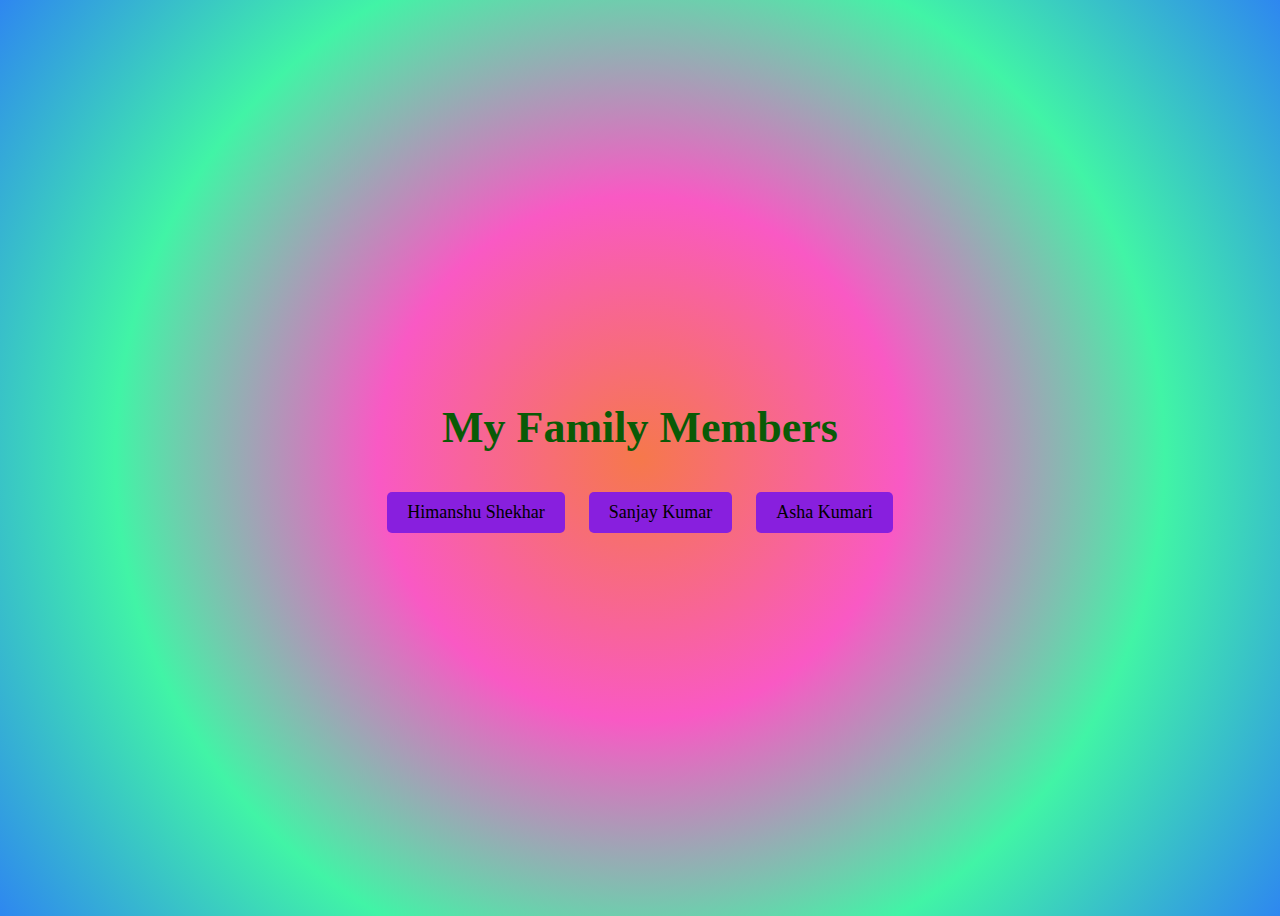
<file: index.html>
<!DOCTYPE html>
<html lang="en">
    <head>
        <meta charset="UTF-8">
        <meta name="viewport" content="width=device-width, initial-scale=1.0">
        <title>Know about my Family</title>
        <link rel="stylesheet" href="style.css">
    </head>
    <body class="home">
        <div class="container">
            <h1>My Family Members</h1>
            <a href="me.html" class="btn">Himanshu Shekhar</a>
            <a href="father.html" class="btn">Sanjay Kumar</a>
            <a href="mother.html" class="btn">Asha Kumari</a>
        </div>
    </body>
</html>
</file>
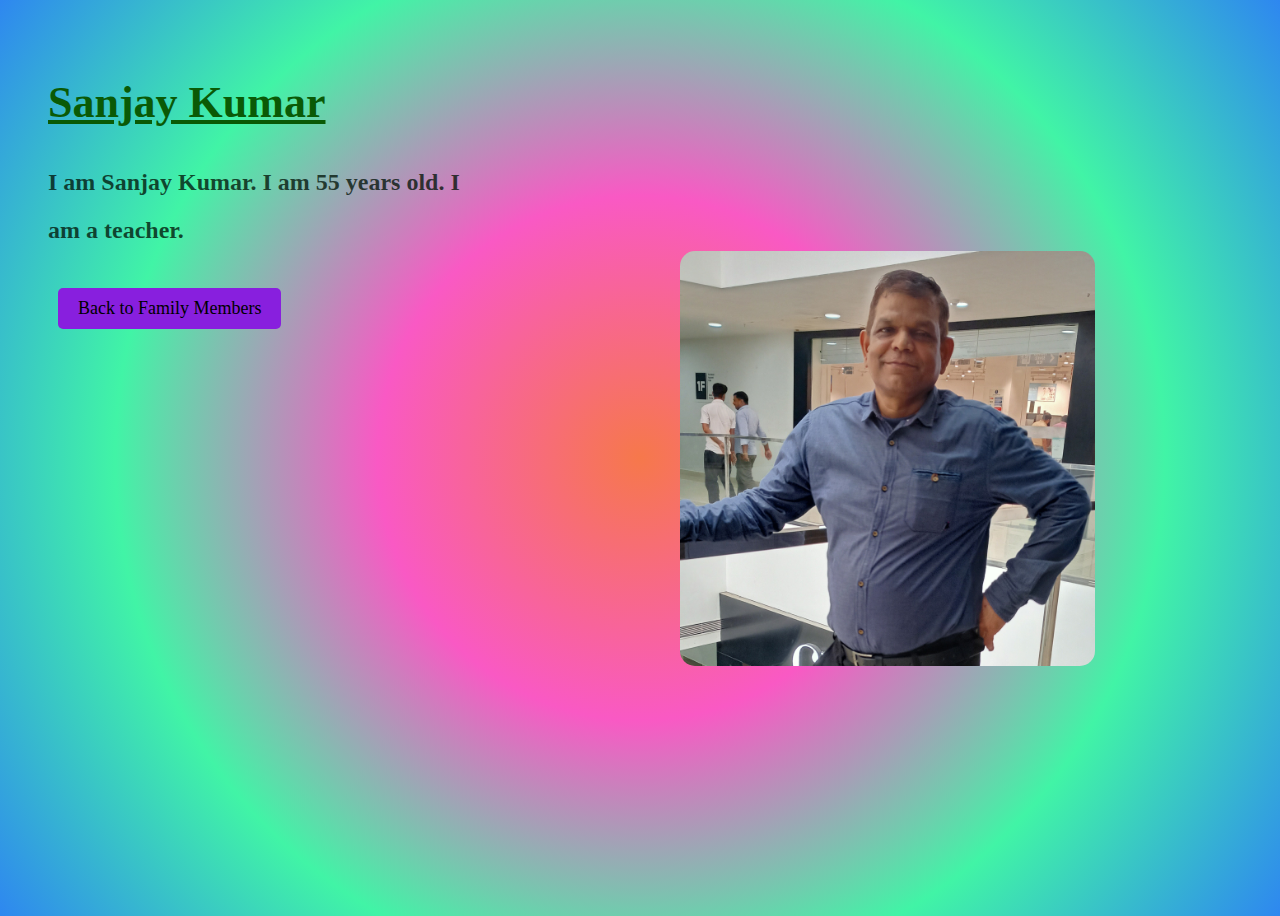
<file: father.html>
<!DOCTYPE html>
<html lang="en">
    <head>
        <meta charset="UTF-8">
        <meta name="viewport" content="width=device-width, initial-scale=1.0">
        <title>Know about my Family</title>
        <link rel="stylesheet" href="style.css">
    </head>
    <body>
        <div class="profile-father">
            <div class="text-father">
                <h1><u>Sanjay Kumar</u></h1>
                <p><b>I am Sanjay Kumar. I am 55 years old. I am a teacher.</b></p>
                <a href="page.html" class="btn">Back to Family Members</a>
            </div>
            <div class="image-father">
                <img src="image/papaji.jpg" alt="Sanjay Kumar" width="415" height="400">
            </div>
        </div>
    </body>
</html>
</file>
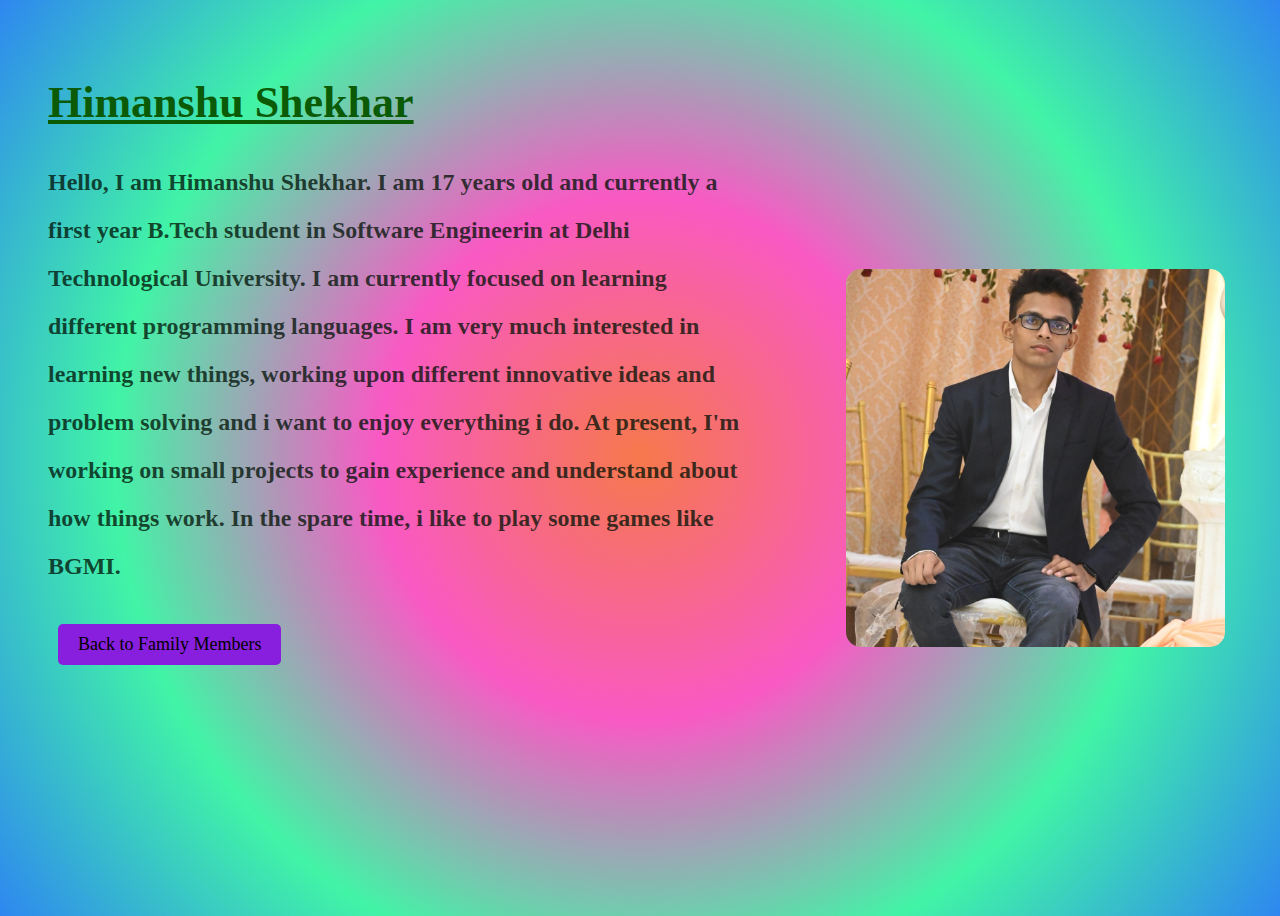
<file: me.html>
<!DOCTYPE html>
<html lang="en">
    <head>
        <meta charset="UTF-8">
        <meta name="viewport" content="width=device-width, initial-scale=1.0">
        <title>Know about my Family</title>
        <link rel="stylesheet" href="style.css">
    </head>
    <body>
        <div class="profile">
            <div class="text">
                <h1><u>Himanshu Shekhar</u></h1>
                <p><b>Hello, I am Himanshu Shekhar. I am 17 years old and currently a first year B.Tech student in Software Engineerin at Delhi Technological University. I am currently focused on learning different programming languages. I am very much interested in learning new things, working upon different innovative ideas and problem solving and i want to enjoy everything i do. At present, I'm working on small projects to gain experience and understand about how things work. In the spare time, i like to play some games like BGMI.</b></p>
                <a href="index.html" class="btn">Back to Family Members</a>
            </div>
            <div class="image">
                <img src="image/himmu.jpg" alt="Himanshu Shekhar" width="415" height="400">
            </div>
        </div>
    </body>
</html>
</file>
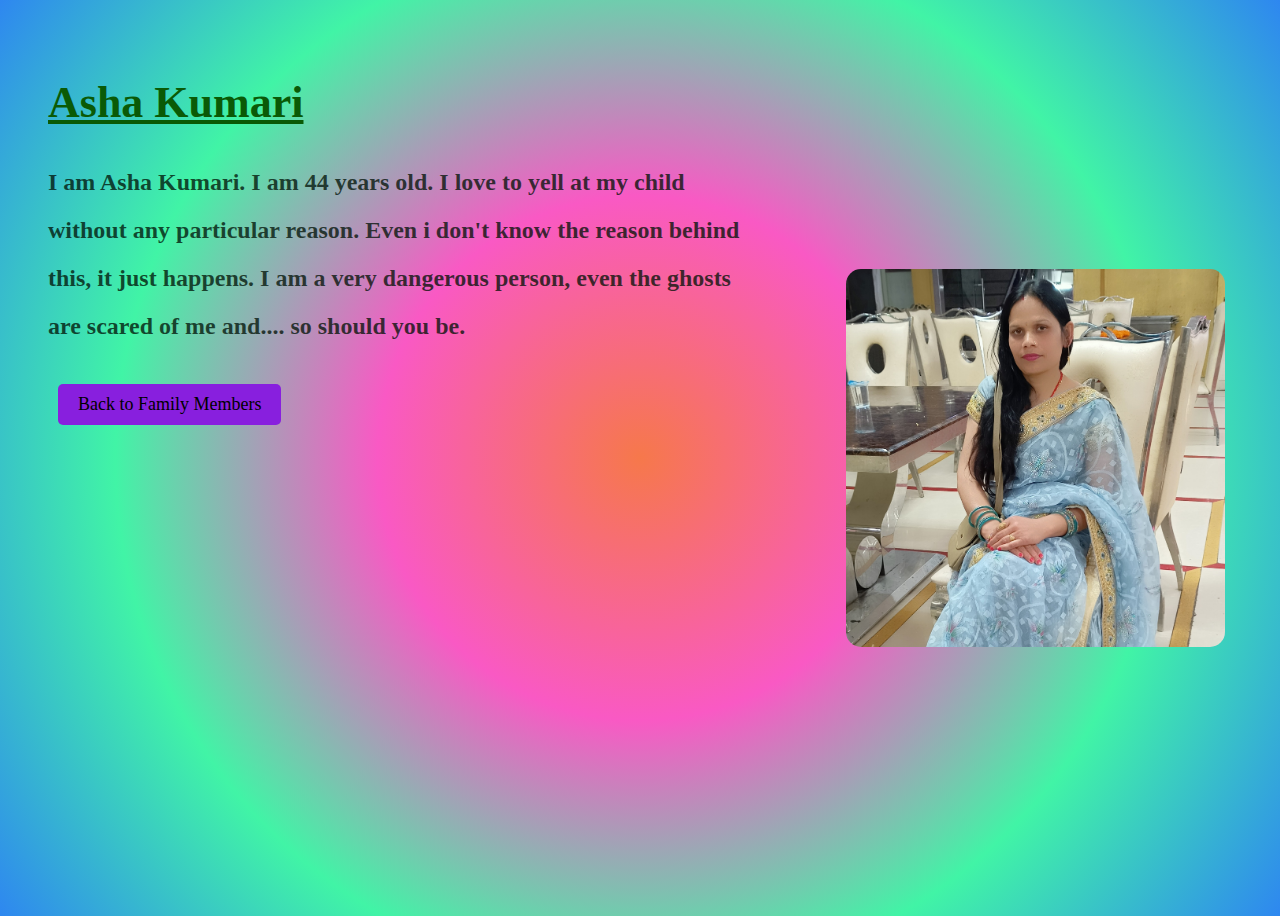
<file: mother.html>
<!DOCTYPE html>
<html lang="en">
    <head>
        <meta charset="UTF-8">
        <meta name="viewport" content="width=device-width, initial-scale=1.0">
        <title>Know about my Family</title>
        <link rel="stylesheet" href="style.css">
    </head>
    <body>
        <div class="profile">
            <div class="text">
                <h1><u>Asha Kumari</u></h1>
                <p><b>I am Asha Kumari. I am 44 years old. I love to yell at my child without any particular reason. Even i don't know the reason behind this, it just happens. I am a very dangerous person, even the ghosts are scared of me and.... so should you be.</b></p>
                <a href="page.html" class="btn">Back to Family Members</a>
            </div>
            <div class="image">
                <img src="image/asha.jpg" alt="Asha Kumari" width="415" height="400">
            </div>
        </div>
    </body>
</html>
</file>
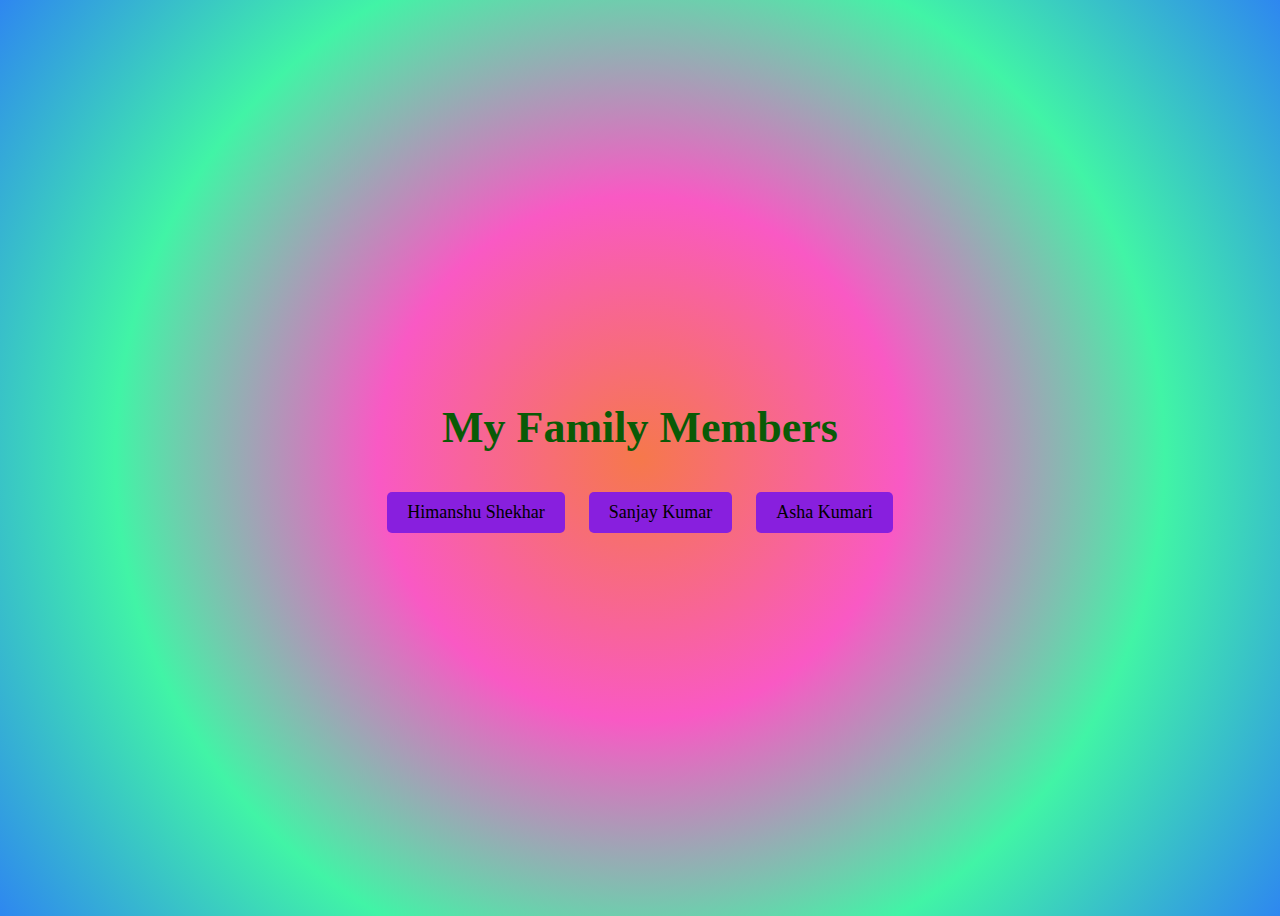
<file: page.html>
<!DOCTYPE html>
<html lang="en">
    <head>
        <meta charset="UTF-8">
        <meta name="viewport" content="width=device-width, initial-scale=1.0">
        <title>Know about my Family</title>
        <link rel="stylesheet" href="style.css">
    </head>
    <body class="home">
        <div class="container">
            <h1>My Family Members</h1>
            <a href="me.html" class="btn">Himanshu Shekhar</a>
            <a href="father.html" class="btn">Sanjay Kumar</a>
            <a href="mother.html" class="btn">Asha Kumari</a>
        </div>
    </body>
</html>
</file>
<file: style.css>
body {
    background: radial-gradient(circle, rgb(246, 120, 75), #f959c4, #41f4a6, #2e87f0);
    min-height: 100vh;
}
h1 {
    font-size: 44px;
    color: rgb(10, 90, 6);
}
.btn {
    display: inline-block;
    padding: 10px 20px;
    font-size: 18px;
    margin: 10px;
    text-decoration: none;
    color: rgb(0, 0, 0);
    background-color: #881fde;
    border-radius: 5px;
}
p {
    font-size: 24px;
    line-height: 2.0;
    color:rgba(0, 17, 5, 0.748);
} 
.home {
    display: flex;
    justify-content: center;
    align-items: center;
    min-height: 100vh;
}
.home .container {
    text-align: center;
}
.profile {
    display: flex;
    min-height: 100vh;
}
.text {
    width: 60%;
    padding: 40px;
}
.image {
    width: 40%;
    display: flex;
    justify-content: center;
    align-items: center;
}
.image img {
    max-width: 80%;
    height: auto;
    border-radius: 15px;
}
.profile-father {
    display: flex;
    min-height: 100vh;
}
.text-father {
    width: 35%;
    padding: 40px;
}
.image-father {
    width: 65%;
    display: flex;
    justify-content: center;
    align-items: center;
}
.image-father img {
    max-width: 150%;
    height: auto;
    border-radius: 15px;
}
</file>
